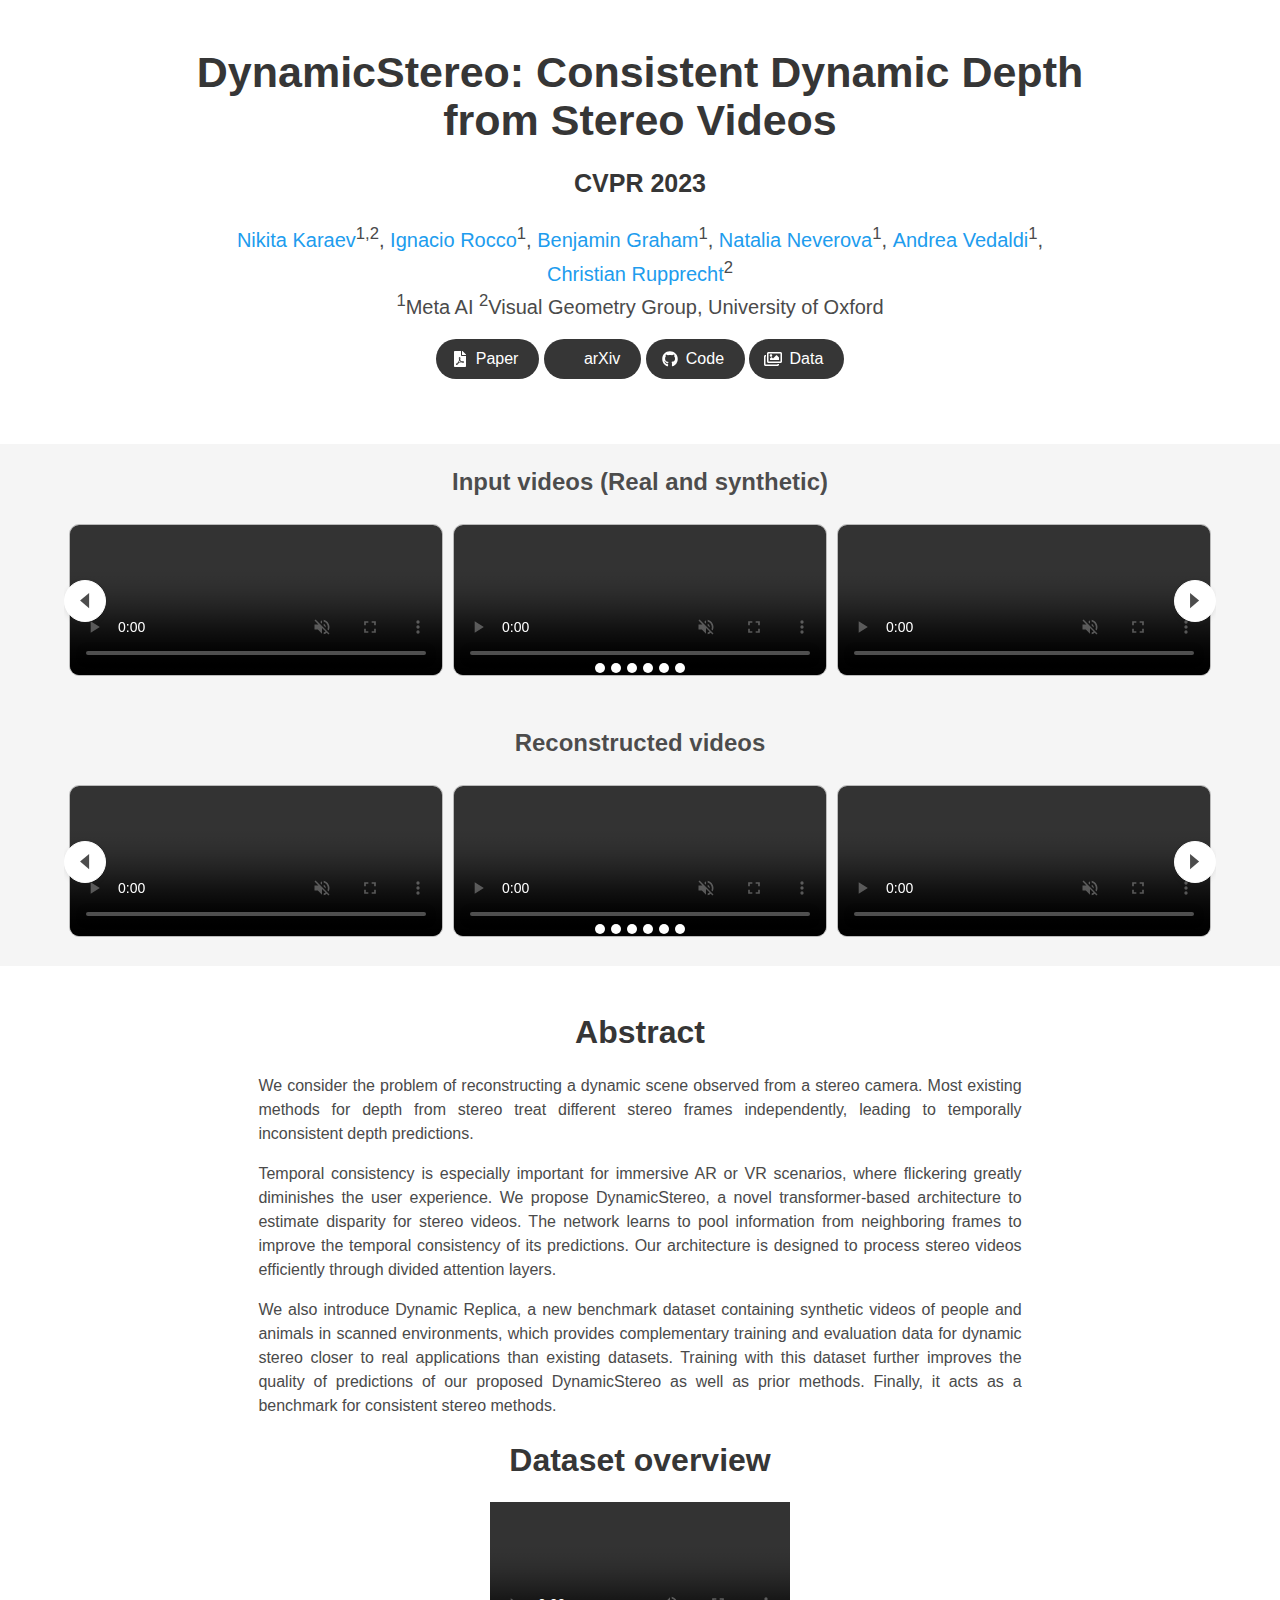
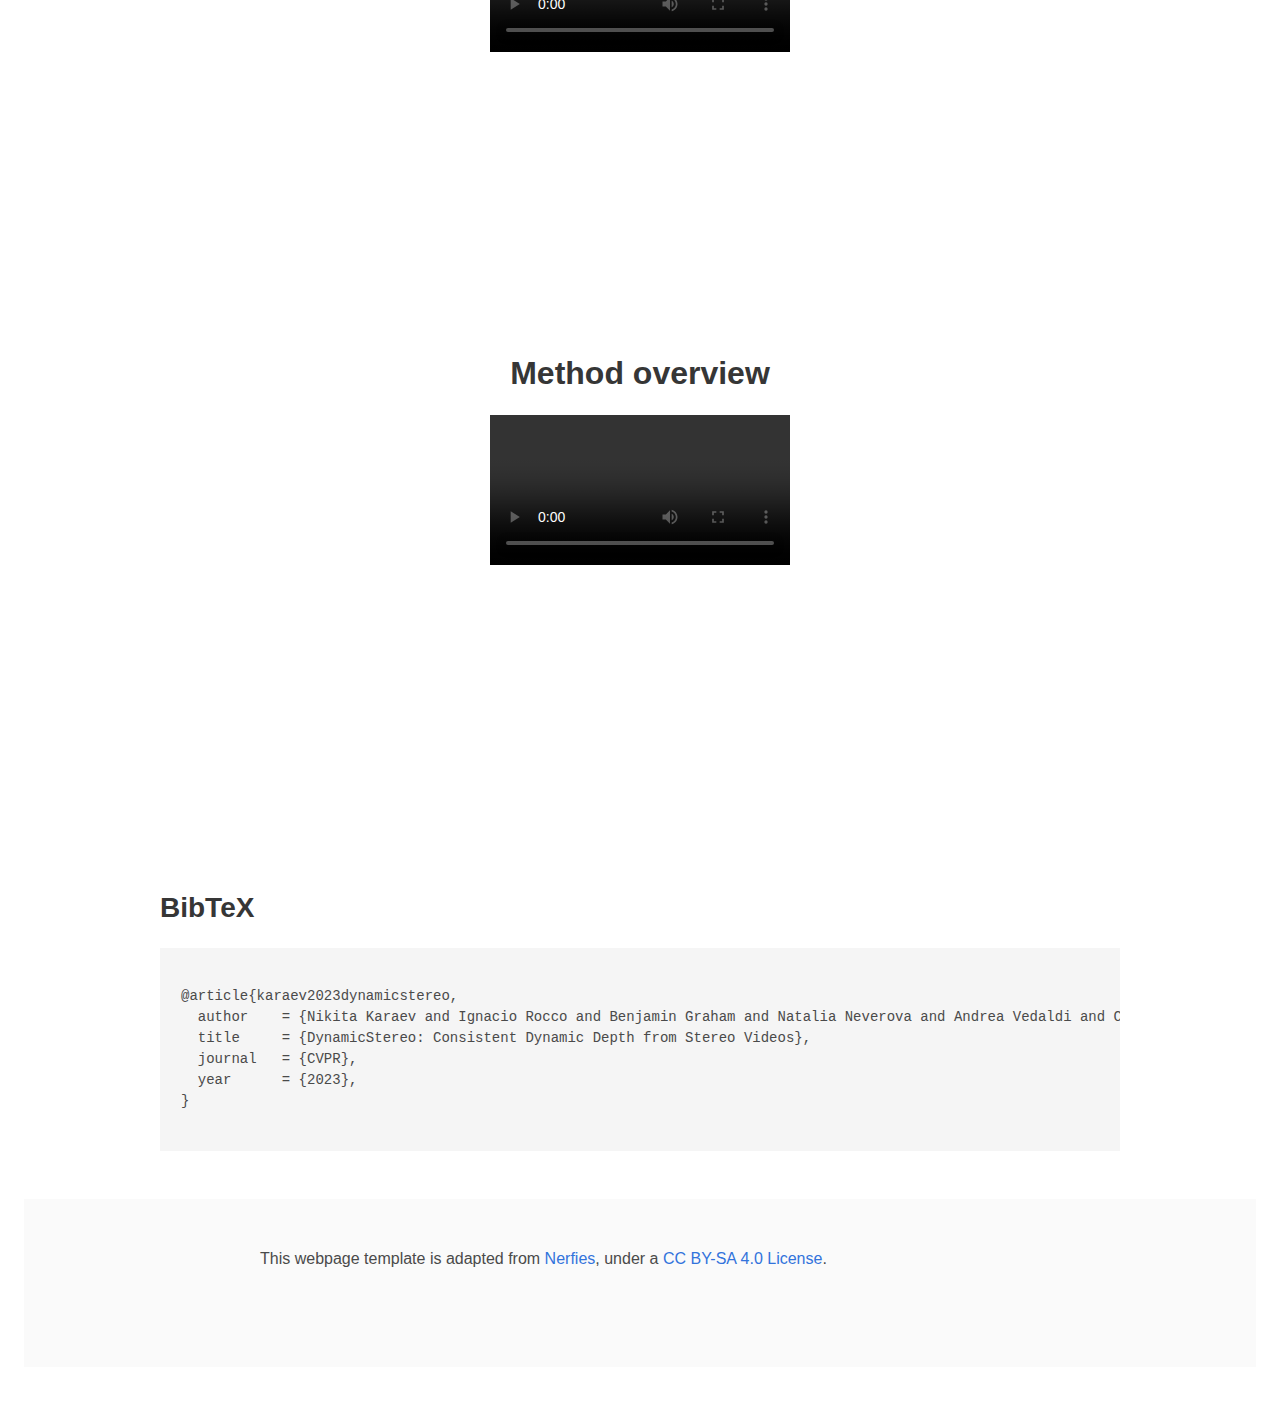
<file: BDAStereo/index.html>
<!DOCTYPE html>
<html>

<head>
  <meta charset="utf-8">
  <meta name="description"
    content="We introduce DynamicStereo, an architecture for reconstructing dynamic scenes from stereo cameras. Additionally, we provide Dynamic Replica, a synthetic benchmark dataset for better training and evaluation of consistent stereo methods.">
  <meta name="keywords"
    content="DynamicStereo, Dynamic Replica, Stereo, Disparity, 3D Reconstruction, Temporal Consistency">
  <meta name="viewport" content="width=device-width, initial-scale=1">
  <title>DynamicStereo: Consistent Dynamic Depth from Stereo Videos</title>


  <!-- Google tag (gtag.js) -->
  <script async src="https://www.googletagmanager.com/gtag/js?id=G-8RM5LWFPPP"></script>
  <script>
    window.dataLayer = window.dataLayer || [];
    function gtag() { dataLayer.push(arguments); }
    gtag('js', new Date());

    gtag('config', 'G-8RM5LWFPPP');
  </script>

  <!-- <link href="https://fonts.googleapis.com/css?family=Google+Sans|Noto+Sans|Castoro"
        rel="stylesheet"> -->

  <link rel="stylesheet" href="./static/css/bulma.min.css">
  <link rel="stylesheet" href="./static/css/bulma-carousel.min.css">
  <link rel="stylesheet" href="./static/css/bulma-slider.min.css">
  <!-- <link rel="stylesheet" href="./static/css/fontawesome.all.min.css"> -->
  <!-- <link rel="stylesheet"
        href="https://cdn.jsdelivr.net/gh/jpswalsh/academicons@1/css/academicons.min.css"> -->
  <link rel="stylesheet" href="./static/css/index.css">
  <!-- <link rel="icon" href="./static/images/favicon.svg"> -->

  <script src="https://ajax.googleapis.com/ajax/libs/jquery/3.5.1/jquery.min.js"></script>
  <script defer src="./static/js/fontawesome.all.min.js"></script>
  <script src="./static/js/bulma-carousel.min.js"></script>
  <script src="./static/js/bulma-slider.min.js"></script>
  <script src="./static/js/index.js"></script>

</head>

<body>


  <section class="hero">
    <div class="hero-body">
      <div class="container is-max-desktop">
        <div class="columns is-centered">
          <div class="column has-text-centered">
            <h1 style="font-size: 43px" class="title is-1 publication-title">DynamicStereo: Consistent Dynamic Depth
              from Stereo Videos</h1>
            <h2 style="font-size: 25px" class="title is-1 publication-title cvpr">CVPR 2023</h2>
            <div class="is-size-5 publication-authors">
              <span class="author-block">
                <a href="https://nikitakaraevv.github.io/">Nikita Karaev</a><sup>1,2</sup>,</span>
              <span class="author-block">
                <a href="https://www.irocco.info/">Ignacio Rocco</a><sup>1</sup>,</span>
              <span class="author-block">
                <a href="https://ai.facebook.com/people/benjamin-graham/">Benjamin Graham</a><sup>1</sup>,
              </span>
              <span class="author-block">
                <a href="https://nneverova.github.io/">Natalia Neverova</a><sup>1</sup>,
              </span>
              <span class="author-block">
                <a href="https://www.robots.ox.ac.uk/~vedaldi/">Andrea Vedaldi</a><sup>1</sup>,
              </span>
              <span class="author-block">
                <a href="https://chrirupp.github.io/">Christian Rupprecht</a><sup>2</sup>
              </span>
            </div>

            <div class="is-size-5 publication-authors">
              <span class="author-block"><sup>1</sup>Meta AI</span>
              <span class="author-block"><sup>2</sup>Visual Geometry Group, University of Oxford</span>
            </div>

            <div class="column has-text-centered">
              <div class="publication-links">
                <!-- PDF Link. -->
                <span class="link-block">
                  <a href="https://arxiv.org/pdf/2305.02296.pdf"
                    class="external-link button is-normal is-rounded is-dark">
                    <span class="icon">
                      <i class="fas fa-file-pdf"></i>
                    </span>
                    <span>Paper</span>
                  </a>
                </span>
                <span class="link-block">
                  <a href="https://arxiv.org/abs/2305.02296" class="external-link button is-normal is-rounded is-dark">
                    <span class="icon">
                      <i class="ai ai-arxiv"></i>
                    </span>
                    <span>arXiv</span>
                  </a>
                </span>
                <!-- Video Link. -->
                <!-- <span class="link-block">
                <a href=""
                   class="external-link button is-normal is-rounded is-dark">
                  <span class="icon">
                      <i class="fab fa-youtube"></i>
                  </span>
                  <span>Video</span>
                </a>
              </span> -->
                <!-- Code Link. -->
                <span class="link-block">
                  <a href="https://github.com/facebookresearch/dynamic_stereo"
                    class="external-link button is-normal is-rounded is-dark">
                    <span class="icon">
                      <i class="fab fa-github"></i>
                    </span>
                    <span>Code</span>
                  </a>
                </span>
                <!-- Dataset Link. -->
                <span class="link-block">
                  <a class="external-link button js-modal-trigger is-normal is-rounded is-dark"
                    data-target="modal-js-example">
                    <span class="icon">
                      <i class="far fa-images"></i>
                    </span>
                    <span>Data</span>

                  </a>
              </div>

            </div>
          </div>
        </div>
      </div>
    </div>
  </section>


  <!-- <section class="hero teaser">
  <div class="container is-max-desktop">
    <div class="hero-body">
      <video id="teaser" autoplay muted loop playsinline height="100%">
        <source src="https://homes.cs.washington.edu/~kpar/nerfies/videos/teaser.mp4"
                type="video/mp4">
      </video>
      <h2 class="subtitle has-text-centered">
        <span class="dnerf">Nerfies</span> turns selfie videos from your phone into
        free-viewpoint
        portraits.
      </h2>
    </div>
  </div>
</section> -->


  <section class="hero is-light is-small">

    <div class="hero-body">
      <div class="container" id="container-carousel 1">
        <h2 style="text-align: center;" class="title is-4">Input videos (Real and synthetic)</h2>
        <div id="results-carousel 1" class="carousel results-carousel">

          <div class="item item-ignacio">
            <!--  -->
            <video style="width: 437px;" poster="" id="ignacio" autoplay controls muted loop playsinline height="100%">
              <source src="https://www.robots.ox.ac.uk/~nikita/storage/carousel/compressed/ignacio_waving.mp4"
                type="video/mp4">
            </video>
          </div>
          <div class="item item-nikita">
            <video style="width: 437px;" poster="" id="nikita" autoplay controls muted loop playsinline height="100%">
              <source src="https://www.robots.ox.ac.uk/~nikita/storage/carousel/compressed/nikita_reading.mp4"
                type="video/mp4">
            </video>
          </div>
          <div class="item item-teddy">
            <video style="width: 437px;" poster="" id="teddy" autoplay controls muted loop playsinline height="100%">
              <source src="https://www.robots.ox.ac.uk/~nikita/storage/carousel/compressed/teddy_short.mp4"
                type="video/mp4">
            </video>
          </div>

          <div class="item item-bd1989">
            <video style="width: 437px;" poster="" id="bd1989" autoplay controls muted loop playsinline height="100%">
              <source src="https://www.robots.ox.ac.uk/~nikita/storage/carousel/compressed/bd1989_short.mp4"
                type="video/mp4">
            </video>
          </div>
          <div class="item item-fec654">
            <video style="width: 437px;" poster="" id="fec654" autoplay controls muted loop playsinline height="100%">
              <source src="https://www.robots.ox.ac.uk/~nikita/storage/carousel/compressed/fec654_short.mp4"
                type="video/mp4">
            </video>
          </div>
          <div class="item item-cc2896">
            <video style="width: 437px;" poster="" id="cc2896" autoplay controls muted loop playsinline height="100%">
              <source src="https://www.robots.ox.ac.uk/~nikita/storage/carousel/compressed/cc2896_short.mp4"
                type="video/mp4">
            </video>
          </div>

        </div>
      </div>
    </div>


    <div class="hero-body">
      <div class="container" id="container-carousel 2">
        <h2 style="text-align: center;" class="title is-4">Reconstructed videos</h2>
        <div id="results-carousel 2" class="carousel results-carousel">

          <div class="item item-ignacio-reconstruction">
            <video style="width: 437px;" poster="" id="ignacio-reconstruction" autoplay controls muted loop playsinline
              height="100%">
              <source
                src="https://www.robots.ox.ac.uk/~nikita/storage/carousel/compressed/ignacio_waving_reconstruction.mp4"
                type="video/mp4">
            </video>
          </div>
          <div class="item item-nikita-reconstruction">
            <video style="width: 437px;" poster="" id="nikita-reconstruction" autoplay controls muted loop playsinline
              height="100%">
              <source
                src="https://www.robots.ox.ac.uk/~nikita/storage/carousel/compressed/nikita_reading_reconstruction.mp4"
                type="video/mp4">
            </video>
          </div>
          <div class="item item-teddy-reconstruction">
            <video style="width: 437px;" poster="" id="teddy-reconstruction" autoplay controls muted loop playsinline
              height="100%">
              <source
                src="https://www.robots.ox.ac.uk/~nikita/storage/carousel/compressed/teddy_short_reconstruction.mp4"
                type="video/mp4">
            </video>
          </div>

          <div class="item item-bd1989-reconstruction">
            <video style="width: 437px;" poster="" id="bd1989-reconstruction" autoplay controls muted loop playsinline
              height="100%">
              <source src="https://www.robots.ox.ac.uk/~nikita/storage/carousel/compressed/bd1989_reconstruction.mp4"
                type="video/mp4">
            </video>
          </div>
          <div class="item item-fec654-reconstruction">
            <video style="width: 437px;" poster="" id="fec654-reconstruction" autoplay controls muted loop playsinline
              height="100%">
              <source src="https://www.robots.ox.ac.uk/~nikita/storage/carousel/compressed/fec654_reconstruction.mp4"
                type="video/mp4">
            </video>
          </div>
          <div class="item item-cc2896-reconstruction">
            <video style="width: 437px;" poster="" id="cc2896-reconstruction" autoplay controls muted loop playsinline
              height="100%">
              <source src="https://www.robots.ox.ac.uk/~nikita/storage/carousel/compressed/cc2896_reconstruction.mp4"
                type="video/mp4">
            </video>
          </div>

        </div>
      </div>
    </div>

  </section>


  <div id="modal-js-example" class="modal">
    <div class="modal-background"></div>

    <div class="modal-content">
      <div class="box content has-text-justified">

        <h2>Dynamic Replica License Agreement</h2>
        <p>
          Before Meta Platforms, Inc. (“Meta”) is able to offer you (“Researcher”) access to the Replica Dataset (the
          “Dataset”), please read the following agreement (“Agreement”).
        </p>
        <p>By accessing, and in exchange for receiving permission to access, the Dataset, Researcher hereby agrees to
          the
          following terms and conditions:</p>

        <ol>
          <li>
            Researcher may use, modify, improve and/or publish the Dataset only in connection with a research,
            educational,
            or artistic purpose that is non-commercial or not-for-profit in nature, and not for any other purpose.
          </li>
          <li>
            Researcher may provide research associates and colleagues with access to the Dataset provided that they
            first
            agree to be bound by these terms and conditions.
          </li>
          <li>
            Researcher may use the Dataset in the scope of their employment at a for-profit or commercial entity
            provided
            that Researcher complies with Section 1 of this Agreement. If Researcher is employed by a for-profit or
            commercial
            entity, Researcher's employer shall also be bound by these terms and conditions, and Researcher hereby
            represents
            that they are fully authorized to enter into this agreement on behalf of such employer.
          </li>
          <li>
            THE DATASET IS PROVIDED "AS IS", WITHOUT WARRANTY OF ANY KIND, EXPRESS OR IMPLIED, INCLUDING BUT NOT
            LIMITED TO
            THE WARRANTIES OF MERCHANTABILITY, FITNESS FOR A PARTICULAR PURPOSE AND NONINFRINGEMENT. IN NO EVENT SHALL
            META OR
            ANY CONTRIBUTOR BE LIABLE FOR ANY CLAIM, DAMAGES OR OTHER LIABILITY, WHETHER IN AN ACTION OF CONTRACT, TORT
            OR
            OTHERWISE, ARISING FROM, OUT OF OR IN CONNECTION WITH THE DATASET OR THE USE OR OTHER DEALINGS IN THE
            DATASET.
          </li>
          <li>
            The law of the State of California shall apply to all disputes related to this Dataset.
          </li>
        </ol>
        <h3>
          FAQ:
        </h3>
        <p>
          Q: I work for a commercial research organization. Can I use this data?
        </p>
        <p>
          A: Yes! We intend for employees of commercial research organizations to use this data as long as the purpose
          in
          using the data is for a research or educational purpose.
        </p>
        I have read and agree to the terms of the Dynamic Replica License Agreement
        <div id="accept-button" style="display: block">
          <button id="accept">[CLICK TO ACCEPT] </button>
        </div>

        <div id="reveal-datalink" style="display: none">
          <a id="datalink"></a>
          <p>
            <b> You can download data from this file much faster with the code from the <a
                href="https://github.com/facebookresearch/dynamic_stereo" target="_blank">project github repo</a>.</b>
          </p>

        </div>

      </div>
    </div>
  </div>

  <button class="modal-close is-large" aria-label="close"></button>
  </div>




  <section class="section">
    <div class="container is-max-desktop">
      <!-- Abstract. -->
      <div class="columns is-centered has-text-centered">
        <div class="column is-four-fifths">
          <h2 class="title is-3">Abstract</h2>
          <div class="content has-text-justified">
            <p>
              We consider the problem of reconstructing a dynamic scene observed from a stereo camera.
              Most existing methods for depth from stereo treat different stereo frames independently, leading to
              temporally inconsistent depth predictions.

            </p>
            <p>
              Temporal consistency is especially important for immersive AR or VR scenarios, where flickering greatly
              diminishes the user experience.
              We propose DynamicStereo, a novel transformer-based architecture to estimate disparity for stereo
              videos.
              The network learns to pool information from neighboring frames to improve the temporal consistency of
              its
              predictions.
              Our architecture is designed to process stereo videos efficiently through divided attention layers.

            </p>
            <p>
              We also introduce Dynamic Replica, a new benchmark dataset containing synthetic videos of people and
              animals in scanned environments, which provides complementary training and evaluation data for dynamic
              stereo closer to real applications than existing datasets. Training with this dataset further improves
              the
              quality of predictions of our proposed DynamicStereo as well as prior methods.
              Finally, it acts as a benchmark for consistent stereo methods.
            </p>
          </div>
          <!-- <img src="static/architecture.png"> -->
        </div>
      </div>
      <!--/ Abstract. -->
      <!-- Paper video. -->
      <div class="columns is-centered has-text-centered">
        <!-- <div class="content has-text-centered"> -->
        <div class="column is-four-fifths">
          <h2 class="title is-3">Dataset overview</h2>
          <div class="publication-video">
            <!-- <div class="content has-text-centered"> -->
            <video id="Dataset" playsinline="" height="100%" controls="">
              <source src="https://www.robots.ox.ac.uk/~nikita/storage/DynamicReplica.mp4" type="video/mp4">
            </video>
          </div>
        </div>
      </div>
      <div class="columns is-centered has-text-centered">
        <div class="column is-four-fifths">
          <h2 class="title is-3">Method overview</h2>
          <div class="publication-video">

            <video id="Method" playsinline="" height="100%" controls="">
              <source src="https://www.robots.ox.ac.uk/~nikita/storage/DynamicStereo.mp4" type="video/mp4">
            </video>
          </div>
        </div>
        <!-- </div> -->
      </div>
    </div>
    <!--/ Paper video. -->
    <!-- </div> -->
    <!-- Paper video. -->
    <!-- <div class="columns is-centered has-text-centered"> -->
    <!-- <div class="column is-four-fifths"> -->


    <!-- </div>
      </div>
    </div> -->
    <!--/ Paper video. -->
    </div>


    <!-- </section> -->

    <!-- <section class="section">
  <div class="container is-max-desktop">

    <div class="columns is-centered">

      <div class="column">
        <div class="content">
          <h2 class="title is-3">Visual Effects</h2>
          <p>
            Using <i>nerfies</i> you can create fun visual effects. This Dolly zoom effect
            would be impossible without nerfies since it would require going through a wall.
          </p>
          <video id="dollyzoom" autoplay controls muted loop playsinline height="100%">
            <source src="https://homes.cs.washington.edu/~kpar/nerfies/videos/dollyzoom-stacked.mp4"
                    type="video/mp4">
          </video>
        </div>
      </div>
      <div class="column">
        <h2 class="title is-3">Matting</h2>
        <div class="columns is-centered">
          <div class="column content">
            <p>
              As a byproduct of our method, we can also solve the matting problem by ignoring
              samples that fall outside of a bounding box during rendering.
            </p>
            <video id="matting-video" controls playsinline height="100%">
              <source src="https://homes.cs.washington.edu/~kpar/nerfies/videos/matting.mp4"
                      type="video/mp4">
            </video>
          </div>

        </div>
      </div>
    </div>
    <div class="columns is-centered">
      <div class="column is-full-width">
        <h2 class="title is-3">Animation</h2>

        <h3 class="title is-4">Interpolating states</h3>
        <div class="content has-text-justified">
          <p>
            We can also animate the scene by interpolating the deformation latent codes of two input
            frames. Use the slider here to linearly interpolate between the left frame and the right
            frame.
          </p>
        </div>
        <div class="columns is-vcentered interpolation-panel">
          <div class="column is-3 has-text-centered">
            <img src="https://homes.cs.washington.edu/~kpar/nerfies/images/interpolate_start.jpg"
                 class="interpolation-image"
                 alt="Interpolate start reference image."/>
            <p>Start Frame</p>
          </div>
          <div class="column interpolation-video-column">
            <div id="interpolation-image-wrapper">
              Loading...
            </div>
            <input class="slider is-fullwidth is-large is-info"
                   id="interpolation-slider"
                   step="1" min="0" max="100" value="0" type="range">
          </div>
          <div class="column is-3 has-text-centered">
            <img src="https://homes.cs.washington.edu/~kpar/nerfies/images/interpolate_end.jpg"
                 class="interpolation-image"
                 alt="Interpolation end reference image."/>
            <p class="is-bold">End Frame</p>
          </div>
        </div>
        <br/>
      
        <h3 class="title is-4">Re-rendering the input video</h3>
        <div class="content has-text-justified">
          <p>
            Using <span class="dnerf">Nerfies</span>, you can re-render a video from a novel
            viewpoint such as a stabilized camera by playing back the training deformations.
          </p>
        </div>
        <div class="content has-text-centered">
          <video id="replay-video"
                 controls
                 muted
                 preload
                 playsinline
                 width="75%">
            <source src="https://homes.cs.washington.edu/~kpar/nerfies/videos/replay.mp4"
                    type="video/mp4">
          </video>
        </div>
      </div>
    </div>



  </div>
</section> -->


    <section class="section" id="BibTeX">
      <div class="container is-max-desktop content">
        <h2 class="title">BibTeX</h2>
        <pre>
<code>
@article{karaev2023dynamicstereo,
  author    = {Nikita Karaev and Ignacio Rocco and Benjamin Graham and Natalia Neverova and Andrea Vedaldi and Christian Rupprecht},
  title     = {DynamicStereo: Consistent Dynamic Depth from Stereo Videos},
  journal   = {CVPR},
  year      = {2023},
}
</code>
</pre>
      </div>
    </section>


    <footer class="footer">
      <div class="container">
        <div class="columns is-centered">
          <div class="column is-8">
            <div class="content">
              <p>
                This webpage template is adapted from <a
                  href="https://github.com/nerfies/nerfies.github.io">Nerfies</a>,
                under a <a rel="license" href="http://creativecommons.org/licenses/by-sa/4.0/">CC BY-SA 4.0 License</a>.
              </p>
            </div>
          </div>
        </div>
      </div>
    </footer>
    </div>


</body>

</html>
</file>
<file: BDAStereo/static/css/index.css>
body {
  font-family: 'Noto Sans', sans-serif;
}


.footer .icon-link {
    font-size: 25px;
    color: #000;
}

.link-block a {
    margin-top: 5px;
    margin-bottom: 5px;
}

.dnerf {
  font-variant: small-caps;
}


.teaser .hero-body {
  padding-top: 0;
  padding-bottom: 3rem;
}

.teaser {
  font-family: 'Google Sans', sans-serif;
}


.publication-title {
}

.publication-banner {
  max-height: parent;

}

.publication-banner video {
  position: relative;
  left: auto;
  top: auto;
  transform: none;
  object-fit: fit;
}

.publication-header .hero-body {
}

.publication-title {
    font-family: 'Google Sans', sans-serif;
}

.publication-authors {
    font-family: 'Google Sans', sans-serif;
}

.publication-venue {
    color: #555;
    width: fit-content;
    font-weight: bold;
}

.publication-awards {
    color: #ff3860;
    width: fit-content;
    font-weight: bolder;
}

.publication-authors {
}

.publication-authors a {
   color: hsl(204, 86%, 53%) !important;
}

.publication-authors a:hover {
    text-decoration: underline;
}

.author-block {
  display: inline-block;
}

.publication-banner img {
}

.publication-authors {
  /*color: #4286f4;*/
}

.publication-video {
    position: relative;
    width: 100%;
    height: 0;
    padding-bottom: 56.25%;

    overflow: hidden;
    border-radius: 10px !important;
}

.publication-video iframe {
    position: absolute;
    top: 0;
    left: 0;
    width: 100%;
    height: 100%;
}

.publication-body img {
}

.results-carousel {
  overflow: hidden;
}

.results-carousel .item {
  margin: 5px;
  overflow: hidden;
  border: 1px solid #bbb;
  border-radius: 10px;
  padding: 0;
  font-size: 0;
}

.results-carousel video {
  margin: 0;
}


.interpolation-panel {
  background: #f5f5f5;
  border-radius: 10px;
}

.interpolation-panel .interpolation-image {
  width: 100%;
  border-radius: 5px;
}

.interpolation-video-column {
}

.interpolation-panel .slider {
  margin: 0 !important;
}

.interpolation-panel .slider {
  margin: 0 !important;
}

#interpolation-image-wrapper {
  width: 100%;
}
#interpolation-image-wrapper img {
  border-radius: 5px;
}
</file>
